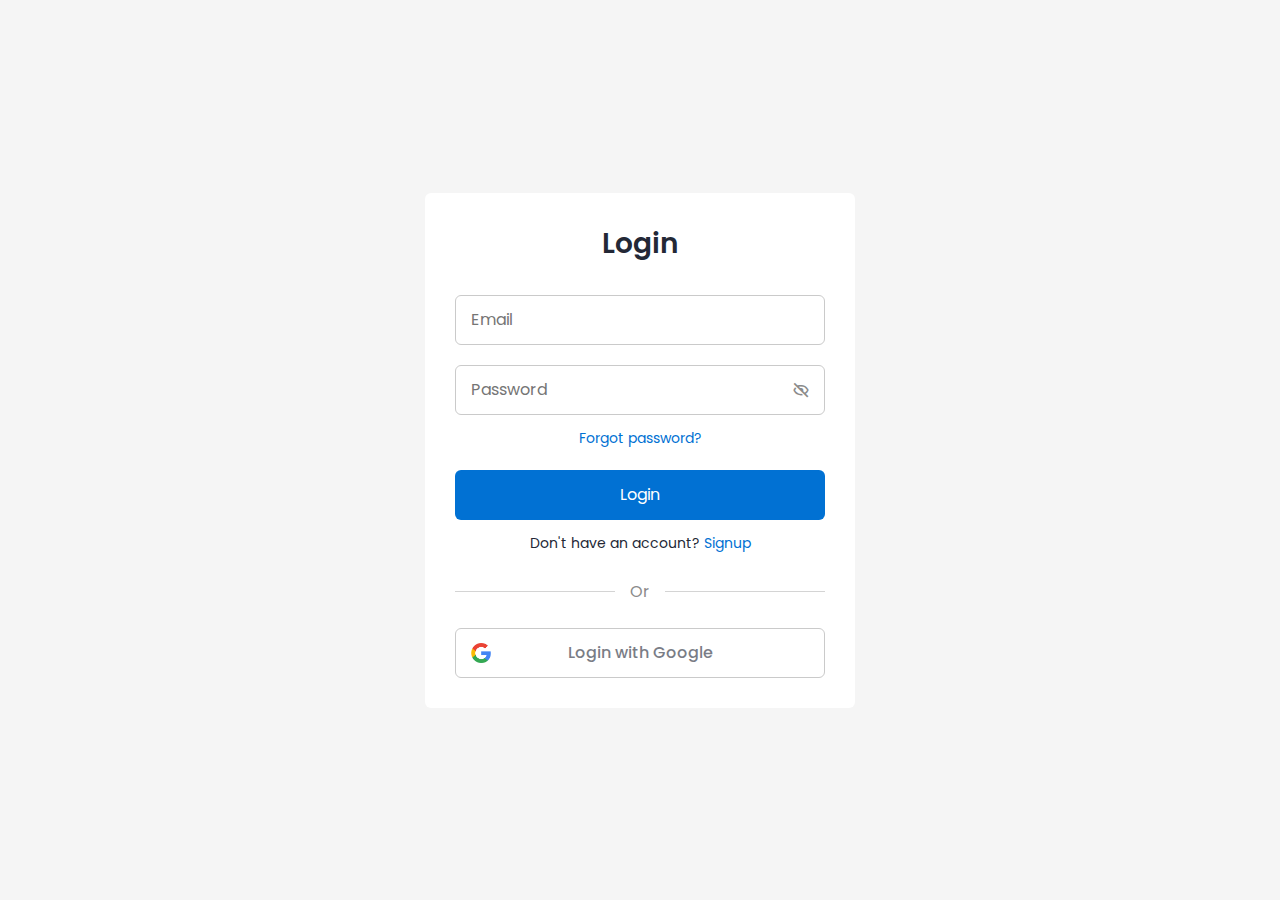
<file: login.html>
<!DOCTYPE html>

    <html lang="en">
    <head>
        <meta charset="UTF-8">
        <meta http-equiv="X-UA-Compatible" content="IE=edge">
        <meta name="viewport" content="width=device-width, initial-scale=1.0">
        <title> Login and Signup Form </title>

        <!-- CSS -->
        <link rel="stylesheet" href="login.css">
                
        <!-- Boxicons CSS -->
        <link href='https://unpkg.com/boxicons@2.1.2/css/boxicons.min.css' rel='stylesheet'>
                        
    </head>
    <body>
        
            <section class="container forms">
            <div class="form login">
                <div class="form-content">
                    <header>Login</header>
                    <form action= "#">
                        <div class="field input-field">
                            <input type="email" placeholder="Email" class="input">
                        </div>

                        <div class="field input-field">
                            <input type="password" placeholder="Password" class="password">
                            <i class='bx bx-hide eye-icon'></i>
                        </div>

                        <div class="form-link">
                            <a href="#" class="forgot-pass">Forgot password?</a>
                        </div>
                    </form>
                    <div class="field button-field">
                        <a href="profile.html">
                        <button class="btn btn-primary btn-lg">Login</button>
                        </a>
                    </div>

                    <div class="form-link">
                        <span>Don't have an account? <a href="#" class="link signup-link">Signup</a></span>
                    </div>
                </div>

                <div class="line"></div>

                <div class="media-options">
                    <a href="#" class="field google">
                        <img src="google.png" alt="" class="google-img">
                        <span>Login with Google</span>
                    </a>
                </div>

            </div>

            <!-- Signup Form -->

            <div class="form signup">
                <div class="form-content">
                    <header>Signup</header>
                    <form action="#">
                        <div class="field input-field">
                            <input type="email" placeholder="Email" class="input">
                        </div>

                        <div class="field input-field">
                            <input type="password" placeholder="Create password" class="password">
                        </div>

                        <div class="field input-field">
                            <input type="password" placeholder="Confirm password" class="password">
                            <i class='bx bx-hide eye-icon'></i>
                        </div>

                        <div class="field button-field">
                            <button>Signup</button>
                        </div>
                    </form>

                    <div class="form-link">
                        <span>Already have an account? <a href="#" class="link login-link">Login</a></span>
                    </div>
                </div>

                <div class="line"></div>

                <div class="media-options">
                    <a href="#" class="field google">
                        <img src="google.png" alt="" class="google-img">
                        <span>Login with Google</span>
                    </a>
                </div>

            </div>
        </section>

        <!-- JavaScript -->
        <script src="login.js"></script>
    </body>
</html>
</file>
<file: login.css>
/* Google Fonts - Poppins */
@import url('https://fonts.googleapis.com/css2?family=Poppins:wght@300;400;500;600&display=swap');

*{
    margin: 0;
    padding: 0;
    box-sizing: border-box;
    font-family: 'Poppins', sans-serif;
}
.container{
    height: 100vh;
    width: 100vw;
    display: flex;
    align-items: center;
    justify-content: center;
    background-color: whitesmoke;
    column-gap: 30px;
}
.form{
    position: absolute;
    max-width: 430px;
    width: 100%;
    padding: 30px;
    border-radius: 6px;
    background: #FFF;
}
.form.signup{
    opacity: 0;
    pointer-events: none;
}
.forms.show-signup .form.signup{
    opacity: 1;
    pointer-events: auto;
}
.forms.show-signup .form.login{
    opacity: 0;
    pointer-events: none;
}
header{
    font-size: 28px;
    font-weight: 600;
    color: #232836;
    text-align: center;
}
form{
    margin-top: 30px;
}
.form .field{
    position: relative;
    height: 50px;
    width: 100%;
    margin-top: 20px;
    border-radius: 6px;
}
.field input,
.field button{
    height: 100%;
    width: 100%;
    border: none;
    font-size: 16px;
    font-weight: 400;
    border-radius: 6px;
}
.field input{
    outline: none;
    padding: 0 15px;
    border: 1px solid#CACACA;
}
.field input:focus{
    border-bottom-width: 2px;
}
.eye-icon{
    position: absolute;
    top: 50%;
    right: 10px;
    transform: translateY(-50%);
    font-size: 18px;
    color: #8b8b8b;
    cursor: pointer;
    padding: 5px;
}
.field button{
    color: #fff;
    background-color: #0171d3;
    transition: all 0.3s ease;
    cursor: pointer;
}
.field button:hover{
    background-color: #016dcb;
}
.kri{
    background-color: #0171d3;
    width: 50%;
    cursor: pointer;
}
.form-link{
    text-align: center;
    margin-top: 10px;
}
.form-link span,
.form-link a{
    font-size: 14px;
    font-weight: 400;
    color: #232836;
}
.form a{
    color: #0171d3;
    text-decoration: none;
}
.form-content a:hover{
    text-decoration: underline;
}
.line{
    position: relative;
    height: 1px;
    width: 100%;
    margin: 36px 0;
    background-color: #d4d4d4;
}
.line::before{
    content: 'Or';
    position: absolute;
    top: 50%;
    left: 50%;
    transform: translate(-50%, -50%);
    background-color: #FFF;
    color: #8b8b8b;
    padding: 0 15px;
}
.media-options a{
    display: flex;
    align-items: center;
    justify-content: center;
}
a.facebook{
    color: #fff;
    background-color: #4267b2;
}
a.facebook .facebook-icon{
    height: 28px;
    width: 28px;
    color: #0171d3;
    font-size: 20px;
    border-radius: 50%;
    display: flex;
    align-items: center;
    justify-content: center;
    background-color: #fff;
}
.facebook-icon,
img.google-img{
    position: absolute;
    top: 50%;
    left: 15px;
    transform: translateY(-50%);
}
img.google-img{
    height: 20px;
    width: 20px;
    object-fit: cover;
}
a.google{
    border: 1px solid #CACACA;
}
a.google span{
    font-weight: 500;
    opacity: 0.6;
    color: #232836;
}

@media screen and (max-width: 400px) {
    .form{
        padding: 20px 10px;
    }
    
}
</file>
